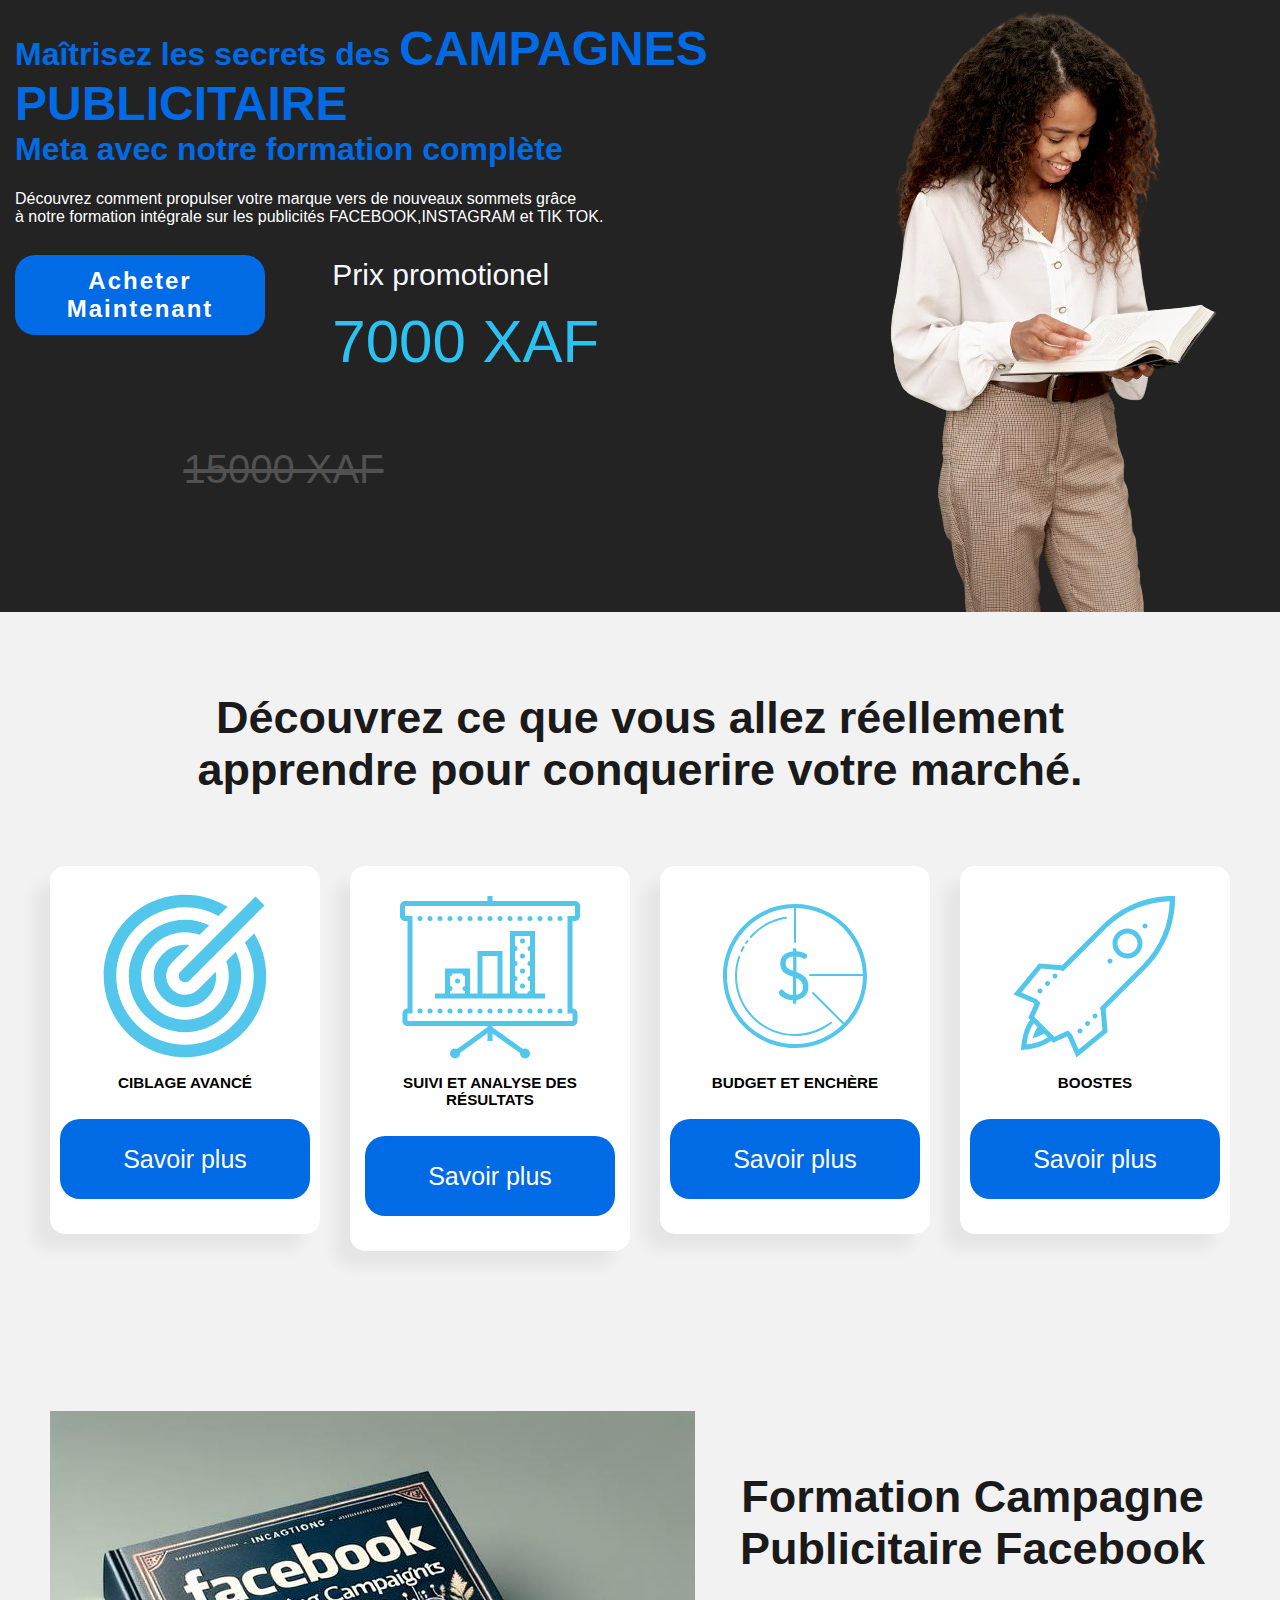
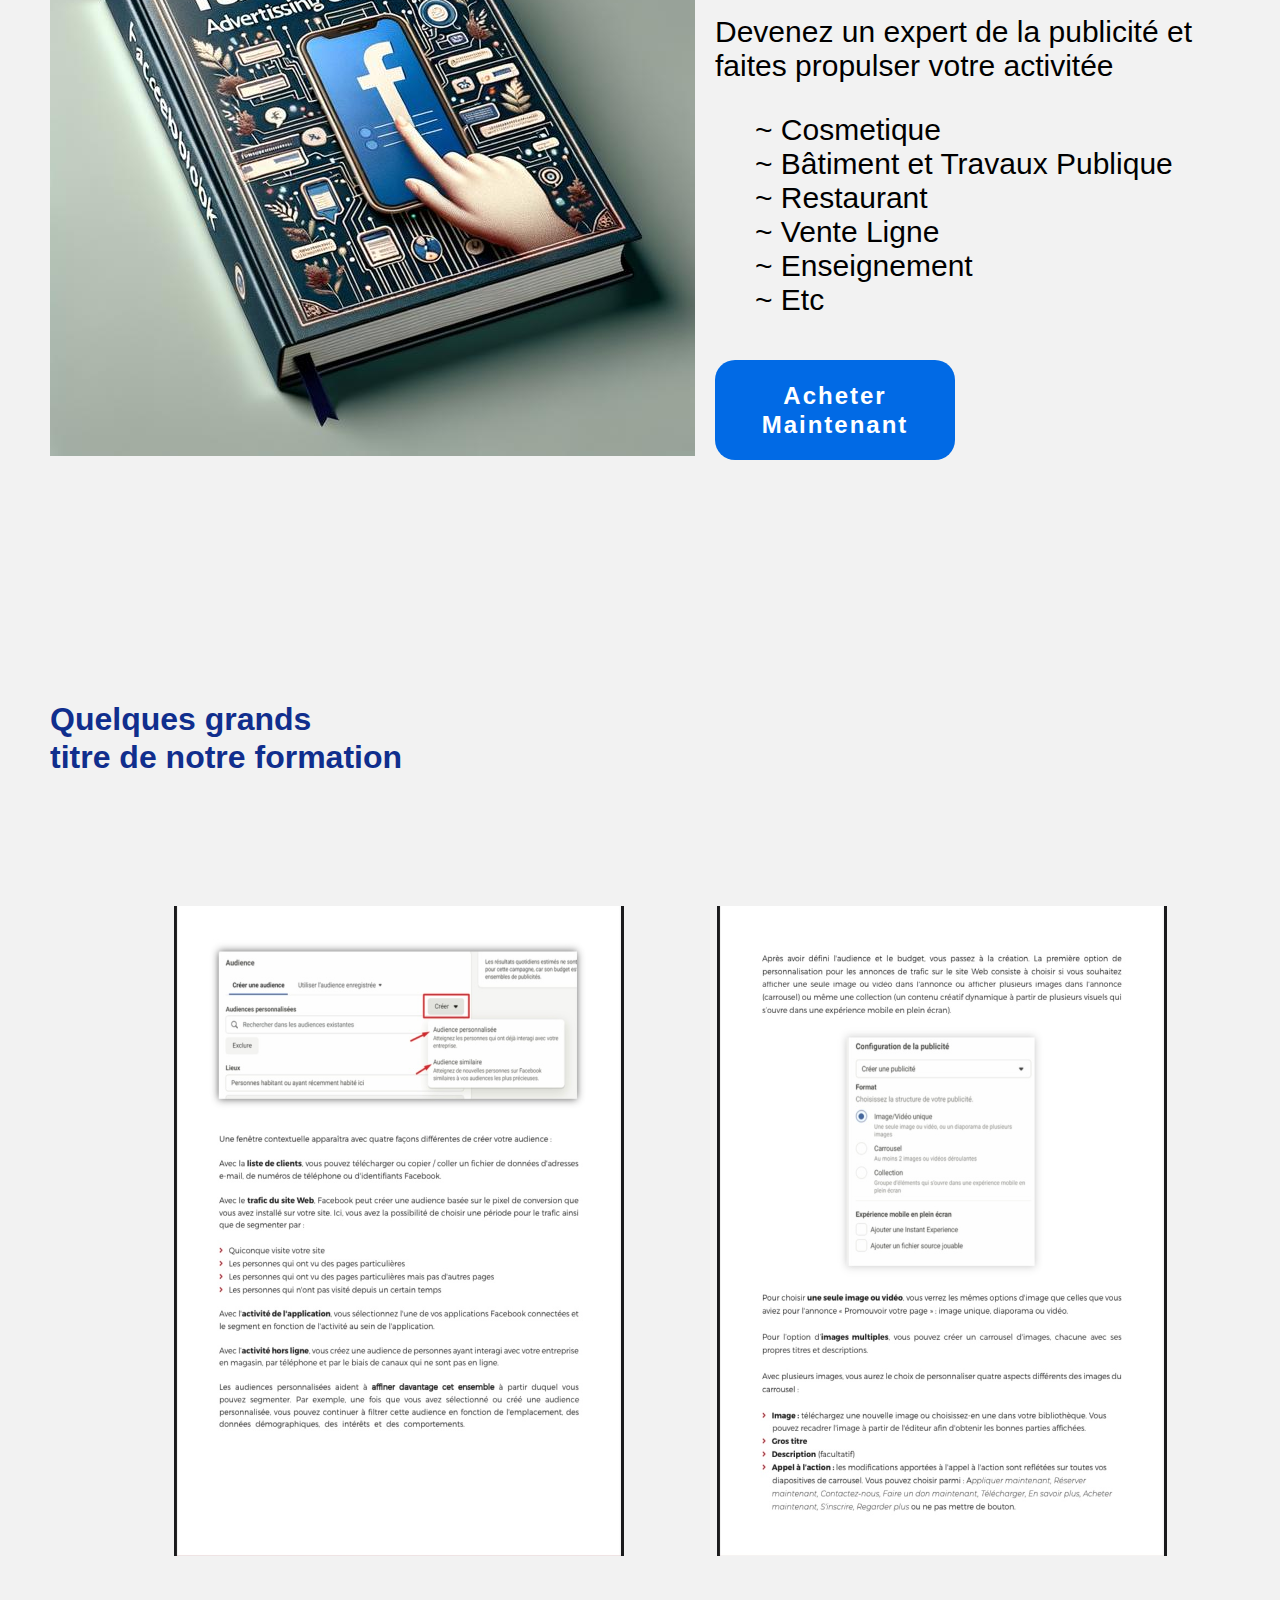
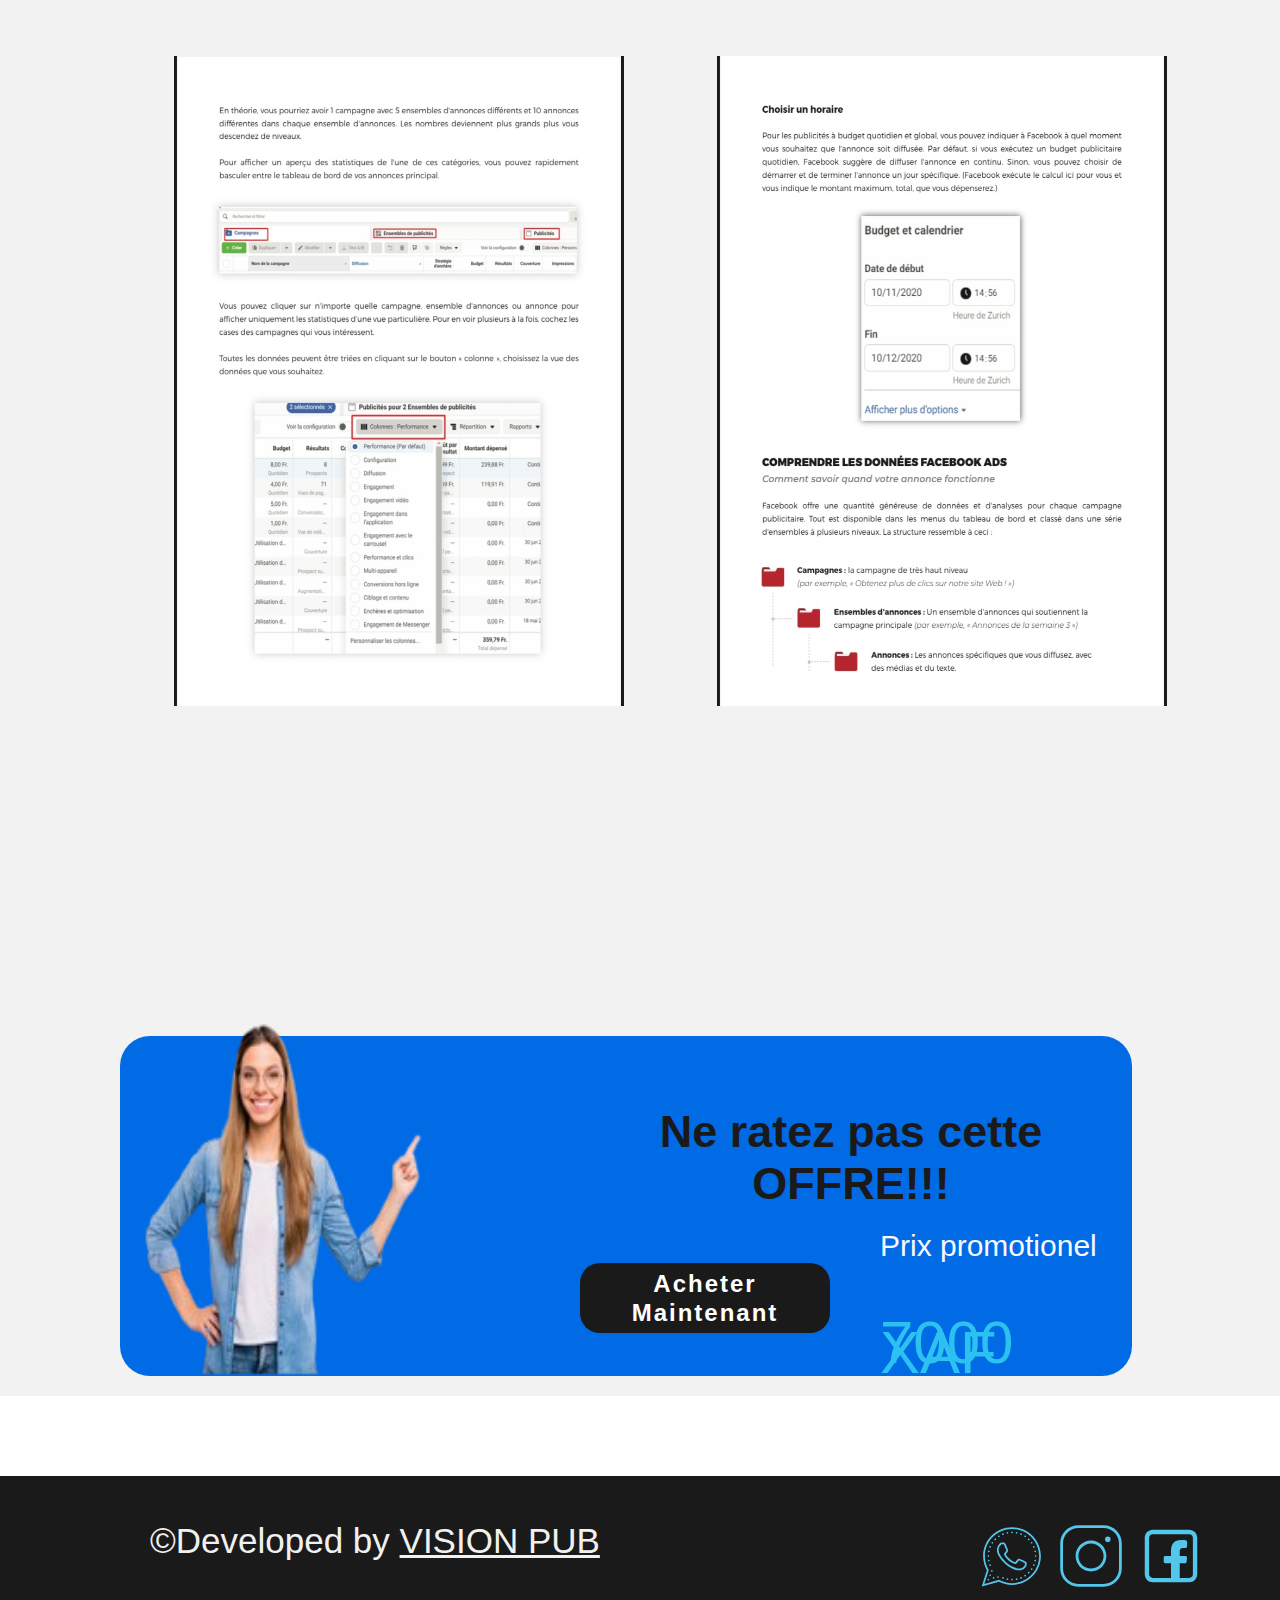
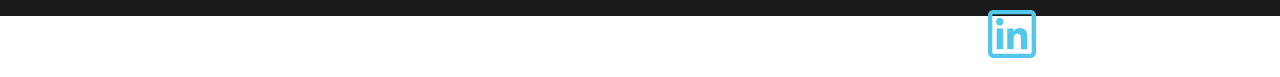
<file: index.html>
<!DOCTYPE html>
<html lang="en">
<head>
    <meta charset="UTF-8">
    <meta name="viewport" content="width=device-width, initial-scale=1.0">
    <title>Document</title>
     <link rel="stylesheet" href="style/mainStyle.css"> 
    <link rel="stylesheet" href="style/pourLesPopup.css">
   <style>
    @media (max-width:800px) {
    .part1{
        display: grid;
        grid-template-columns: 1fr;
        color:#fff;
        width: 71rem;
        height: 150vh;
       background: url('images/new.jpg');
       background-position: center;
       background-repeat: no-repeat;
       margin-left: 0%;
    }
    .part1 img{
        display: none;
    }
    

}
       
 </style>
    </head>
<body>

    <div class="part1">
        <div class="overall">
            <h1> Maîtrisez les secrets des <span> campagnes publicitaire</span> <br> Meta avec notre formation complète</h1>
        <p>Découvrez comment propulser votre marque vers de nouveaux sommets grâce <br>à notre  formation intégrale sur les publicités FACEBOOK,INSTAGRAM et TIK TOK.</p>
                  <div class="Overall-next">
                    
                        <button><a href="description.html">Acheter Maintenant</a></button>
                        <div class="item">
                            <p id="op">Prix promotionel</p>
                            <p id="prix">7000 XAF</p>
                        </div>
                     
                           
                  </div>
                            <p id="acn-prix">15000 XAF</p>
                </div>                
                        <img src="yo-bro.png" alt="">
     </div>
  


<div class="some-det">   
    <h1 class="h1">Découvrez ce que vous allez réellement <br> apprendre pour conquerire votre marché.</h1>
    <div class="over-main">
        <div class="headers">

            <div id="l4">
                <img src="images/goal.svg" alt="" >
                <h3>Ciblage Avancé</h3>
                <button class="show">Savoir plus</button>
                </div>
            </div>
            <div class="more">
                <div class="pop-upbox">
                    <h3>Ciblage Avancé</h3>
                    <p>Apprenez à configurer et utiliser les audiances personalisé, similaire, les centres d'intéret, comportements et données geographique.</p>
                    <button id ="close-btn">Close</button>
                </div> 
            </div>

            <div class="headers">
                <div id="l1">
                 <img src="images/marketing.svg" alt="">
                 <h3>Suivi et Analyse des Résultats</h3>
                 <button class="show1">Savoir plus</button>
                </div>
                <div class="more1">
                  <div class="pop-up1">
                    <h3>Suivi et Analyse des Résultats</h3>
                    <p>Apprenez à suivre les conversions, à retargeter les visiteurs d'un site web grace au pixel. <br>
                   Tester différente versions d'une publicitée pour avoir les annonces les plus performente.
                  </p>
                  <button id ="close-btn1">Close</button>
                  </div>
                </div> 
             </div>


             <div class="headers">
            <div id="l2">
             <img src="images/fund_accounting.svg" alt="">
             <h3>Budget et Enchère</h3>
             <button class="show2">Savoir plus</button>
            </div>
                 <div class="more2">
                <div class="pop-up2">
                    <h3>Budget et Enchère</h3>
                    <p>Apprenez à configurer le budget idéal et focaliser les dépenses sur les actions les plus importantes </p>
                    <button id ="close-btn2">Close</button>
                 </div> 
                </div>
             </div>

             <div class="headers">
                 <div id="l3">
                     <img src="images/rocket.svg" alt="">
                 <h3>Boostes</h3>
                 <button class="show3">Savoir plus</button>
                 </div>
                   <div class = "more3">
                    <div class="pop-up3">
                     <h3>Boostes</h3>
                      <p>Apprenez à booster vos publications à fin d'augmenter la visibilité et atteindre vos objectifs</p>
                      <button id ="close-btn3" >Close</button>
                      </div>
                 </div> 
             </div>
        
       
     </div> 
     <div class="formation">
         <img src="images/formation.jpg" alt="">
         <div class="info-up">
             <h1>Formation Campagne Publicitaire Facebook</h1>
             <p>Devenez un expert de la publicité et faites propulser votre activitée</p>
             <ul>
                 <li>~ Cosmetique</li>
                 <li>~ Bâtiment et Travaux Publique</li>
                 <li>~ Restaurant</li>
                 <li>~ Vente Ligne</li>
                 <li>~ Enseignement</li>
                 <li>~ Etc</li>
             </ul>
             <div class="prix-btn">
                <button><a href="description.html">Acheter Maintenant</a></button>
             </div>
         </div>
     </div>
     <section class="part2">
        <div class="intros">
         <h1>Quelques grands <br>
             titre de notre formation</h1>
        </div>
     <div class="over-main">
                 <img src="images/prop1.PNG" alt="" >
                  <img src="images/prop2.PNG" alt="">
                   <img src="images/prop3.PNG" alt="">
                    <img src="images/prop4.PNG" alt="">
   </div>  
     </section> 

<div class="last">
    <img src="images/subscribe.png" alt="">
    <div class="power">
        <h1>Ne ratez pas cette OFFRE!!!</h1>
        <button><a href="description.html">Acheter Maintenant</a></button>
        <div class="power1">   
            <p id="op">Prix promotionel</p>
            <p id="prix">7000 XAF</p></div>
           
          
    </div>
    </div>
    
</div>
<!-- ---------------------------------------------------------- -->

   
<footer>
    <p>©Developed by <a href="https://www.agencevisionpub.com/">VISION PUB</a></p>
    <ul>
        <li><a href="https://wa.me/message/P3QPBR5CHQZRB1"><img src="images/whatsapp.svg" alt=""></a></li>
        <li><a href="https://www.instagram.com/visi.onpub?igsh=cHZrZDlsN29qaDc4&utm_source=qr"><img src="images/instagram_logo.svg" alt=""></a></li>
        <li><a href="https://www.facebook.com/VisionPubCamer?mibextid=LQQJ4d"><img src="images/facebook.svg" alt=""></a></li>
        <li><a href="https://www.linkedin.com/company/vision-pub/"><img src="images/linkedin.svg" alt=""></a></li>
    </ul>
</footer>
<script src="js/main.js"></script>
</body>
</html>
</file>
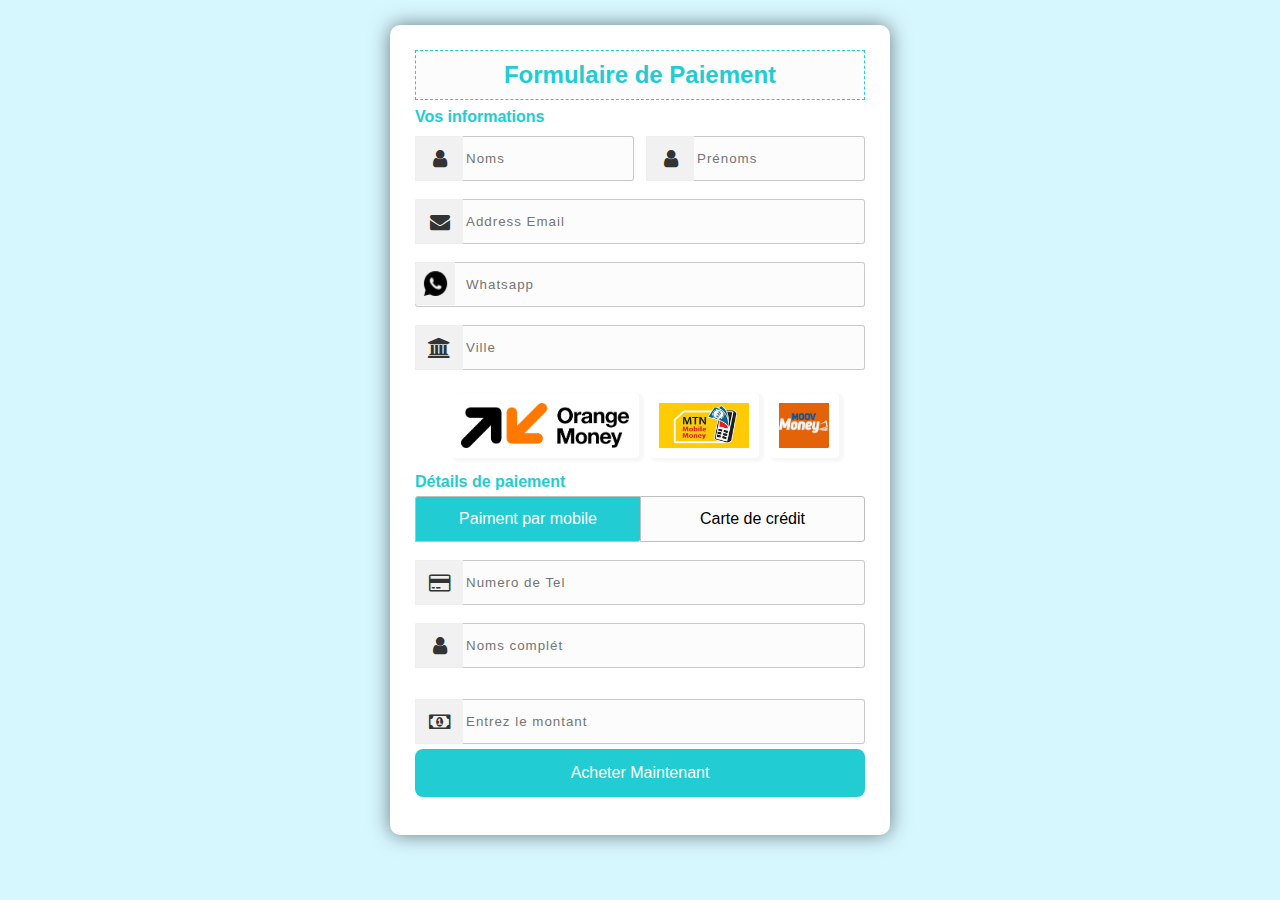
<file: payement-mobile.html>
<!DOCTYPE html>
<html lang="en">

<head>
    <meta charset="UTF-8">
    <meta http-equiv="X-UA-Compatible" content="IE=edge">
    <meta name="viewport" content="width=device-width, initial-scale=1.0">
    <title>Payment Form - Sagar Developer</title>
    <link rel="stylesheet" href="style/payement-bankCard - Copie.css">
    <link rel="stylesheet" href="http://maxcdn.bootstrapcdn.com/font-awesome/4.2.0/css/font-awesome.min.css">
</head>

<body>
    <div class="wrapper">
        <h2>Formulaire de Paiement</h2>
        <form action="" method="post">
            <!--Account Information Start-->
            <h4>Vos informations</h4>
            <div class="input_group">
                <div class="input_box">
                    <input type="text" placeholder="Noms" required class="name">
                    <i class="fa fa-user icon"></i>
                </div>
                <div class="input_box">
                    <input type="text" placeholder="Prénoms" required class="name">
                    <i class="fa fa-user icon"></i>
                </div>
            </div>
            <div class="input_group">
                <div class="input_box">
                    <input type="email" placeholder="Address Email" required class="name">
                    <i class="fa fa-envelope icon"></i>
                </div>
            </div>
            <div class="input_group">
                <div class="input_box">
                    <input type="text" placeholder="Whatsapp" required class="name">
                    <img src="images/whatsapp_24px.png" alt="">
                </div>
            </div>
            <div class="input_group">
                <div class="input_box">
                    <input type="text" placeholder="Ville" required class="name">
                    <i class="fa fa-institution icon"></i>
                </div>
            </div>
            <!--Account Information End-->


            <!--DOB & Gender Start-->
            
                <div class="image-container">
                  <img src="images/orange.png" alt="">
                  <img src="images/mtn.jpg" alt="">
                  <img src="images/images.png" alt="">
                </div>
               
            <!--DOB & Gender End-->


            <!--Payment Details Start-->
            <div class="input_group">
                <div class="input_box">
                    <h4>Détails de paiement</h4>
                    <input type="radio" name="pay" class="radio" id="bc1" checked>
                    <label for="bc1"><span>
                          </i>Paiment par mobile</span></label>
                    <input type="radio" name="pay" class="radio" id="bc2">
                    <label for="bc2"><span>
                        <a href="payment-bankCard.html">Carte de crédit </a></span></label>
                </div>
            </div>
            <div class="input_group">
                <div class="input_box">
                    <input type="tel" name="" class="name" placeholder="Numero de Tel" required>
                    <i class="fa fa-credit-card icon"></i>
                </div>
            </div>
            <div class="input_group">
                <div class="input_box">
                    <input type="tel" name="" class="name" placeholder="Noms complét" required>
                    <i class="fa fa-user icon"></i>
                </div>
            </div>
            <div class="input_group">
               <!--  <div class="input_box">
                    <div class="input_box">
                        <input type="number" placeholder="Mois Exp" required class="name">
                        <i class="fa fa-calendar icon" aria-hidden="true"></i>
                    </div>
                </div> -->
                <!-- <div class="input_box">
                    <input type="number" placeholder="Date Exp" required class="name">
                    <i class="fa fa-calendar-o icon" aria-hidden="true"></i>
                </div> -->
            </div>
            <div class="input_box">
                <input type="number" placeholder="Entrez le montant" required class="name">
                <i class="fa fa-money icon" aria-hidden="true"></i>
            </div>
            <!--Payment Details End-->

            <div class="input_group">
                <div class="input_box">
                    <button type="submit">Acheter Maintenant</button>
                </div>
            </div>

        </form>
    </div>

</body>

</html>
</file>
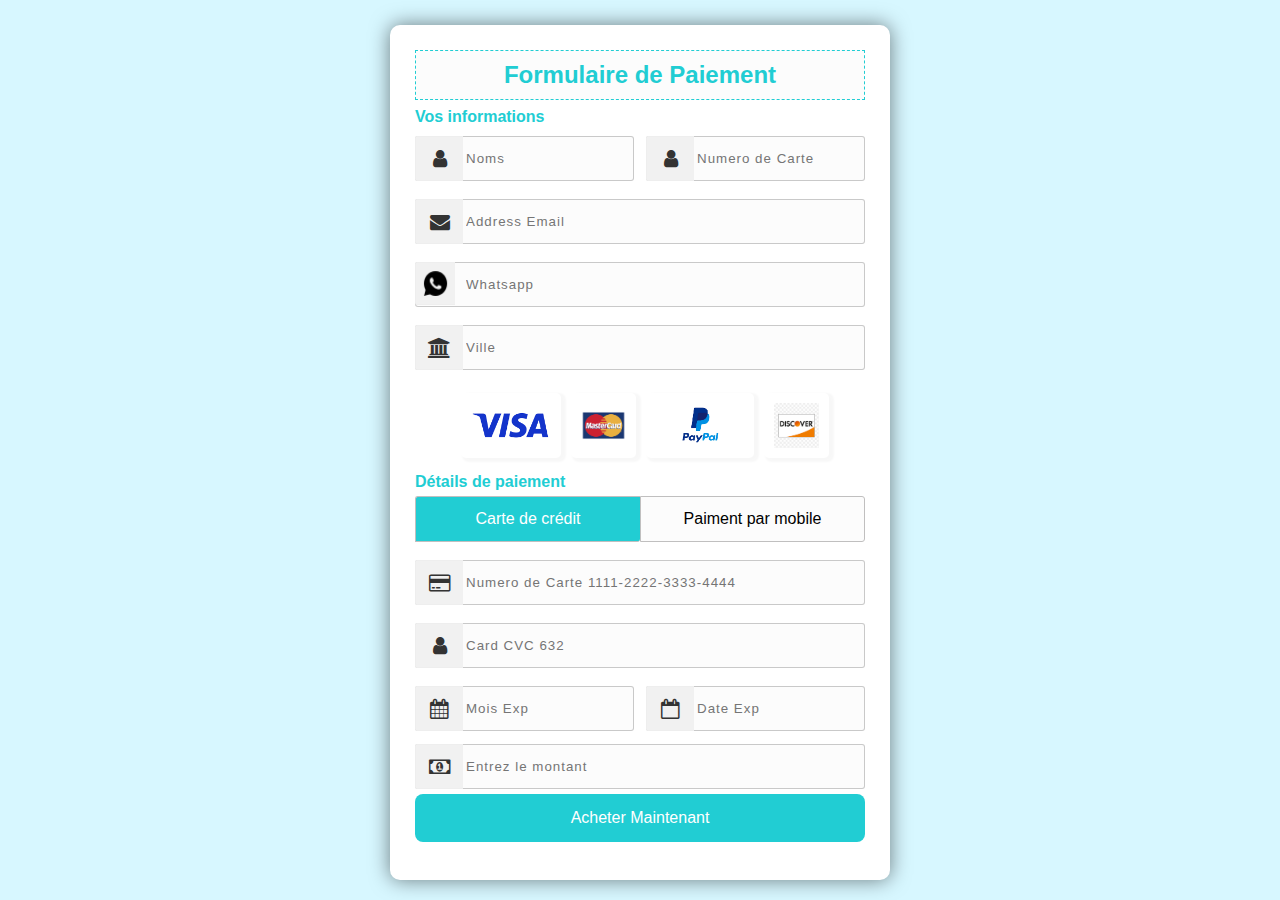
<file: payment-bankCard.html>
<!DOCTYPE html>
<html lang="en">

<head>
    <meta charset="UTF-8">
    <meta http-equiv="X-UA-Compatible" content="IE=edge">
    <meta name="viewport" content="width=device-width, initial-scale=1.0">
    <title>Payment Form - Sagar Developer</title>
    <link rel="stylesheet" href="style/payement-bankCard - Copie.css">
    <link rel="stylesheet" href="http://maxcdn.bootstrapcdn.com/font-awesome/4.2.0/css/font-awesome.min.css">
</head>

<body>
    <div class="wrapper">
        <h2>Formulaire de Paiement</h2>
        <form action="" method="post">
            <!--Account Information Start-->
            <h4>Vos informations</h4>
            <div class="input_group">
                <div class="input_box">
                    <input type="text" placeholder="Noms" required class="name">
                    <i class="fa fa-user icon"></i>
                </div>
                <div class="input_box">
                    <input type="text" placeholder="Numero de Carte" required class="name">
                    <i class="fa fa-user icon"></i>
                </div>
            </div>
            <div class="input_group">
                <div class="input_box">
                    <input type="email" placeholder="Address Email" required class="name">
                    <i class="fa fa-envelope icon"></i>
                </div>
            </div>
            <div class="input_group">
                <div class="input_box">
                    <input type="text" placeholder="Whatsapp" required class="name">
                    <img src="images/whatsapp_24px.png" alt="">
                </div>
            </div>
            <div class="input_group">
                <div class="input_box">
                    <input type="text" placeholder="Ville" required class="name">
                    <i class="fa fa-institution icon"></i>
                </div>
            </div>
            <!--Account Information End-->


            <!--DOB & Gender Start-->
            
                <div class="image-container">
                  <img src="images/visa.png" alt="">
                  <img src="images/master.png" alt="">
                  <img src="images/paypal.png" alt="">
                  <img src="images/discover.png" alt="">
                </div>
               
            <!--DOB & Gender End-->


            <!--Payment Details Start-->
            <div class="input_group">
                <div class="input_box">
                    <h4>Détails de paiement</h4>
                    <input type="radio" name="pay" class="radio" id="bc1" checked>
                    <label for="bc1"><span>
                          </i>Carte de crédit</span></label>
                    <input type="radio" name="pay" class="radio" id="bc2">
                    <label for="bc2"><span>
                        <a href="payement-mobile.html">Paiment par mobile</a></span></label>
                </div>
            </div>
            <div class="input_group">
                <div class="input_box">
                    <input type="tel" name="" class="name" placeholder="Numero de Carte 1111-2222-3333-4444" required>
                    <i class="fa fa-credit-card icon"></i>
                </div>
            </div>
            <div class="input_group">
                <div class="input_box">
                    <input type="tel" name="" class="name" placeholder="Card CVC 632" required>
                    <i class="fa fa-user icon"></i>
                </div>
            </div>
            <div class="input_group">
                <div class="input_box">
                    <div class="input_box">
                        <input type="number" placeholder="Mois Exp" required class="name">
                        <i class="fa fa-calendar icon" aria-hidden="true"></i>
                    </div>
                </div>
                <div class="input_box">
                    <input type="number" placeholder="Date Exp" required class="name">
                    <i class="fa fa-calendar-o icon" aria-hidden="true"></i>
                </div>
            </div>
            <div class="input_box">
                <input type="number" placeholder="Entrez le montant" required class="name">
                <i class="fa fa-money icon" aria-hidden="true"></i>
            </div>
            <!--Payment Details End-->

            <div class="input_group">
                <div class="input_box">
                    <button type="submit">Acheter Maintenant</button>
                </div>
            </div>

        </form>
    </div>

</body>

</html>
</file>
<file: style/mainStyle.css>
@font-face {
    font-family: 'RockfordSans-Medium';
    src: url('RockfordSans-Medium.ttf') format('ttf'),
         url('RockfordSans-Bold.ttf') format('ttf2');
}
:root{
    --blue: #2BC2F2;
    --marineB: #016AE5;
    --bluef:#102E8D;
    --bluenoir:#1B034E;
    --black: #1A1A1A;
}

body{
    font-family: 'RockfordSans-Bold',sans-serif;
   margin: 0px;
   padding: 0px;
}

@keyframes pulse{

}

@media (max-width:900px) {
 
    .part1 img{
        display: none;
    }
 .part1  .overall{
        display: grid;
        grid-template-columns: 1fr;
        column-gap:4px;
        padding-left: 10%;
        padding-right: 10%;
    
    }
    .part1 .overall p{
        font-size: 3rem;
        line-height: 4rem;
        color: #eeeeee;
    
    }
    .some-det{
        background-color: #f2f2f2;
        padding: 20px;
        width: 71rem;
    
    }
 .some-det   .over-main{
        display: flex;
       flex-direction: column;
       gap: 80px;
       background-color: #f2f2f2;
       padding: 30px;
       color: black;
       font-size: 23px;
       border: none;
    justify-content: center;
    align-items: center;
    
    }
    .some-det .headers img{
        height: 500px;
    }
.some-det    #l1, #l2, #l3, #l4{
        text-align: center;
        border-radius: 15px;
        box-shadow: -16px 16px 14px rgba(0, 0, 0, 0.05);
        background-color: #fff;
        padding: 40px;
        height: fit-content;
        text-transform: uppercase;
        font-size: 13px;
        width: 700px;
    }
   .part1 span{
        font-weight: bolder;
        font-size: 65px;
        text-transform: uppercase;
        color: #f0f0f0;
    }
  .part1  #acn-prix{
        color: #000000;
        font-size: 60px;
        margin-left: 300px;
        margin-top: 100px;
        margin-bottom: 0px;
        width: 300px;
        display: inline;
         /* position: relative;
        left: 90%;
        top:-40px;  */
    
    }

    .some-det h3{
        margin-top: -5px;
        font-size: 35px;
    }
    .some-det button{
        height: 6rem;
        width: 20rem;
    }
.some-det .formation{
    display: flex;
    flex-direction: column;
    font-size: 60px;
}
.some-det .formation h1{
   
    font-size: 12vh;
    line-height: 100px;
    color: var(--bluenoir);
}
.some-det .prix-btn button{

    border: none;
    border-radius: 40px;
    height: 12rem;
    padding-bottom: 35px;
    padding-top: 25px;
    width: 30rem;
    transition: ease 0.5s;
    position: relative;
    left: 30%;
    margin-top: 20px;
    box-shadow: 3px 6px 3px rgba(0, 0, 0, 0.137);
}
.some-det .prix-btn button a{
    color: #fff;
    font-weight: bolder;
    text-decoration: none;
    letter-spacing: 2px;
    font-size:3.5rem;
    font-family: 'RockfordSans-Bold',sans-serif;

}
footer{
    background-color: var(--black);
    margin-top: 80px;
    height: 250px;
    width: 72rem;
    padding-top: 10px;
    font-size: 35px;
    color: #f0f0f0;
    margin-bottom: 0px;
    display: grid;
    gap: 100px;
    grid-template-columns: 1fr 1fr;
 }
.pio{
display: flex;
flex-direction: column;
margin-left: -250px;
margin-bottom: 30px;
}
 footer p {
   margin-left: 50px;
   display: inline;
 }
 footer  li{
    display: flex;
    flex-direction: row;
    display: inline;
    margin: 0px;
 }
 footer img{
    height: 70px;
 }
 
.part1 #op{
    margin-top: 6px;
    font-size: 76px;
    color: rgba(61, 61, 61, 0.972);
    line-height: 60px;
}
.part1 #prix{
    font-size:100px;
    color: var(--blue);
    font-weight: bolder;
    margin-top: -8px;
    margin-bottom: 0px;
}

}
.part1{
    display: flex;
    padding-left: 15px;
    padding-right: 15px;
    background-color: #000000dc;
    color: #fff;
}
.Overall-next{
    display: flex;
    gap: 8%;
   
}
.overall h1{
    color: var(--marineB);
}




button{

    background-color:var(--marineB);
    border: none;
    border-radius: 20px;
    height: 80px;
    width: 250px;
    transition: ease 0.5s;
    margin-top: 13px;
}
button:hover{
background-color: var(--bluenoir);
box-shadow: 0px 4px 5px 3px rgba(0, 0, 0, 0.16);
}
button a{
    color: #fff;
    font-weight: bolder;
    text-decoration: none;
    letter-spacing: 2px;
    font-size:1.5rem;
    font-family: 'RockfordSans-Bold',sans-serif;

}






span{
    font-weight: bolder;
    font-size: 3rem;
    text-transform: uppercase;
}
#op{
    font-size: 30px;
    line-height: 5px;
    color: ghostwhite;
}
#prix{
    
   font-size: 60px;
   line-height: 10px;
   color: var(--blue);
}
.some-det button{
    color: #ffff;
    font-size: 25px;
}
.some-det{
    background-color: #f2f2f2;
    padding: 20px;

}
#acn-prix{
    text-decoration: line-through;
    color:rgb(82, 81, 81);
    font-size: 40px;
    position: relative;
    left: 20%;

}

/* ----------------------------- */
.some-det h1{
    margin-top: 60px;
    margin-bottom: 40px;
    color: var(--black);
    font-size: 45px;
    text-align: center;
}

.headers img{
   height: 200px;
}
#l1, #l2, #l3, #l4{
    text-align: center;
    border-radius: 15px;
    box-shadow: -16px 16px 14px rgba(0, 0, 0, 0.05);
   background-color: #fff;
   padding: 10px;
   height: fit-content;
   text-transform: uppercase;
   font-size: 13px;

}
.some-det h3{
    margin-top: -5px;
}

li{
    list-style: none;
}

.formation{
    display: grid;
    grid-template-columns: 1fr 1fr;
    column-gap: 20px;
    padding: 30px;
    font-size: 30px;
    margin-top: 100px;

}
/*-----------------------------------------------------------------  */


.more1{
    position: absolute;
     left: 0%;
    top: 800px;
    right: 70%;
   width: 100%;
   height: 100%;
   display: flex;

   justify-content: center;
   align-items: center;
   text-align: center;
   opacity: 0;
   background: rgba(0, 0, 0, 0.3);
  pointer-events: none;
}
.more1.active1 .pop-up1{
   transition: 0.4s ease-in;
   transform: scale(1);
   transition-delay: 0.25s;
}
.more1 .pop-up1{
   width: 600px;
   background-color: #f2f2f2;
   border-radius: 2px;
   padding: 40px;
   transform: scale(0);
   box-shadow: 0 0 10px rgba(0, 0, 0, 0.1);
}
.pop-up1 h3{
   margin-top: 10px;
   color: var(--bluef);
   line-height: 67px;
   font-size: 60px;
}
.pop-up1 p{
   font-size: 30px;
   margin: 12px 0px 20px;
}
.active1{
opacity: 1;
pointer-events: auto;

}
.more2{
   position: absolute;
   left: 0%;
    top: 800px;
    right: 70%;
  width: 100%;
  height: 100%;
  display: flex;

  justify-content: center;
  align-items: center;
  text-align: center;
  opacity: 0;
  background: rgba(0, 0, 0, 0.3);
 pointer-events: none;
}
.more2.active2 .pop-up2{
  transition: 0.4s ease-in;
  transform: scale(1);
  transition-delay: 0.25s;
}
.more2 .pop-up2{
  width: 600px;
  background-color: #f2f2f2;
  border-radius: 2px;
  padding: 40px;
  transform: scale(0);
  box-shadow: 0 0 10px rgba(0, 0, 0, 0.1);
}
.pop-up2 h3{
  margin-top: 10px;
  color: var(--bluef);
  line-height: 67px;
  font-size: 60px;
}
.pop-up2 p{
  font-size: 30px;
  margin: 12px 0px 20px;
}
.active2{
opacity: 1;
pointer-events: auto;

}
.more3{
   position: absolute;
   left: 0%;
    top: 800px;
    right: 70%;
  width: 100%;
  height: 100%;
  display: flex;

  justify-content: center;
  align-items: center;
  text-align: center;
  opacity: 0;
  background: rgba(0, 0, 0, 0.3);
 pointer-events: none;
}
.more3.active3 .pop-up3{
  transition: 0.4s ease-in;
  transform: scale(1);
  transition-delay: 0.25s;
}
.more3 .pop-up3{
  width: 600px;
  background-color: #f2f2f2;
  border-radius: 2px;
  padding: 40px;
  transform: scale(0);
  box-shadow: 0 0 10px rgba(0, 0, 0, 0.1);
}
.pop-up3 h3{
  margin-top: 10px;
  color: var(--bluef);
  line-height: 67px;
  font-size: 60px;
}
.pop-up3 p{
  font-size: 30px;
  margin: 12px 0px 20px;
}
.active3{
opacity: 1;
pointer-events: auto;

}
/* ------------------------------------------------------------- */

.more{
     position: absolute;
     left: 0%;
     top: 800px;
     right: 70%;
    width: 100%;
    height: 100%;
    display: flex;
    justify-content: center;
    align-items: center;
    text-align: center;
    opacity: 0;
    background: rgba(0, 0, 0, 0.3);
   pointer-events: none;
}
.more.active .pop-upbox{
    transition: 0.4s ease-in;
    transform: scale(1);
    transition-delay: 0.25s;
}
.more .pop-upbox{
    width: 600px;
    background-color: #f2f2f2;
    border-radius: 2px;
    padding: 40px;
    transform: scale(0);
    box-shadow: 0 0 10px rgba(0, 0, 0, 0.1);
}
.pop-upbox h3{
    margin-top: 10px;
    color: var(--bluef);
    line-height: 7px;
    font-size: 60px;
}
.pop-upbox p{
    font-size: 30px;
    margin: 12px 0px 20px;
}
.active{
opacity: 1;
pointer-events: auto;

}
/* -------------------------------------------------------------- */


.part2{
    margin-top: 150px;
}
.part2 h1{
    text-align: start;
    font-size: xx-large;
    line-height: 38px;
    margin-left: 30px;
    color: var(--bluef);

}
/* .part2 button{
    color: var(--blue);
    font-size: xx-large;
    margin-top: 60px;
    border: 1px solid var(--blue);
    background-color: #f0f0f0;
} */
.part2 img{
    height: 650px;
    width: 450px;
    margin-bottom: 100px;
}
.intros{
    display: flex;
     gap: 70px;
}



.part3{
    margin-top: 200px;
}
@media (max-width:700px){
    .some-det  .last img{
         display: none;
      }
      .some-det .power1{
          margin-left: 80%;
         padding-top: 10px;
      }
    .some-det  .last{
      padding-left: 60px;
      height: fit-content;
      padding-bottom: 0%;
    }
    .some-det .intros h1{
      font-size: 85px;
      text-align: center;
      line-height: 85px;
      letter-spacing: 3px;
      margin-left: 7%;
    }
    .some-det h1{
      font-size: 65px;
      text-align: center;
      color: var(--bluenoir);
    }
    .power1 #prix{
        font-size: 60px;
        font-weight: bolder;
        line-height: 4.5rem;
        margin-top: 3px;
    }
    .power1 #op{
        font-size: 50px;
        line-height: 3rem;
       
    }
    .some-det .power1{
       margin-left:50%;
    }
  }

.last{
    height: 320px;
    width: 80%;
    border-radius: 30px;
    background-color: var(--marineB);
    margin-top: 200px;
    display: flex;
    margin-left: 100px;
    flex-direction: row;
    padding: 10px;
    gap: 0%;
}
.last .power button{
    display: inline;
    height: 70px;
    background-color: #1A1A1A;
}
.last .power button:hover{
    display: inline;
    height: 100px;
    background-color: transparent;
}
.power1{
    display: grid;
    grid-template-columns: 1fr;
    margin-left: 300px;
    margin-top: -120px;
}



.last img{
    height: 380px;
    top: -50px;
    display:inline-block;
    position: relative;
    width: 450px;
}


.over-main{
    display: flex;
    flex-direction: row;
   column-gap: 30px;
   background-color: transparent;
   padding: 30px;
   color: black;
   font-size: 23px;
   justify-content: center;

}

.part2 .over-main{
    display: grid;
   grid-template-columns: 1fr 1fr;
   justify-content: center;
   column-gap: -5px;
   margin-left: 10%;
    margin-top: 60px;
}


.some-det #l1, #l2, #l3, #l4{
    text-align: center;
    border-radius: 15px;
    box-shadow: -16px 16px 14px rgba(0, 0, 0, 0.05);
   padding: 10px;
   padding-bottom: 35px;
   flex: 1;
   height: fit-content;
   text-transform: uppercase;


}

.prix-btn button{

    border: none;
    border-radius: 20px;
    height: 100px;
    width: 240px;
    transition: ease 0.5s;
    margin-top: 13px;
}



 


 
 /* ------------------------------------------------------------------------------- */
 @media (min-width:900px){
    footer{
        background-color: var(--black);
        margin-top: 80px;
        height: 130PX;
        padding-top: 10px;
        font-size: 35px;
        color: #f0f0f0;
        margin-bottom: 10px;
        display: grid;
        gap: 250px;
        grid-template-columns: 2fr 1fr;
     }
.pio{
    display: flex;
    flex-direction: column;
    margin-left: -250px;
    margin-bottom: 30px;
}
     footer p {
       margin-left: 150px;
       display: inline;
     }
     footer  li{
        display: flex;
        flex-direction: row;
        display: inline;
        margin: 0px;
     }
     footer img{
        height: 70px;
     }
     .pour{
        height: 100px;
        background-color: #000000;
        margin-right: 40px;
        margin-left: -40px;
     }
     .more-form{
        display: flex;
        flex-direction: row;
        gap: 40px;
     }
     .card{
      width: 18rem;
     }
 }
 /* ------------------------------------------------------- */
 footer a{
    color: #f0f0f0;
    transition: ease-in 0.4s;
 }
 footer a:hover{
    text-decoration: underline;
    color: var(--bluef);
 }
</file>
<file: style/pourLesPopup.css>
.more1{
    position: absolute;
     left: 0%;
    top: 800px;
    right: 70%; 
   width: 100%;
   height: 100%;
   display: flex;
  
   justify-content: center;
   align-items: center;
   text-align: center;
   opacity: 0; 
   background: rgba(0, 0, 0, 0.3); 
  pointer-events: none;
}
.more1.active1 .pop-up1{
   transition: 0.4s ease-in;
   transform: scale(1);
   transition-delay: 0.25s;
}
.more1 .pop-up1{
   width: 600px;
   background-color: #f2f2f2;
   border-radius: 2px;
   padding: 40px;
   transform: scale(0);
   box-shadow: 0 0 10px rgba(0, 0, 0, 0.1);
}
.pop-up1 h3{
   margin-top: 10px;
   color: var(--bluef);
   line-height: 67px;
   font-size: 60px;
}
.pop-up1 p{
   font-size: 30px;
   margin: 12px 0px 20px;
}
.active1{
opacity: 1;
pointer-events: auto;

}
.more2{
   position: absolute; 
   left: 0%;
    top: 800px;
    right: 70%;
  width: 100%;
  height: 100%;
  display: flex;
 
  justify-content: center;
  align-items: center;
  text-align: center;
  opacity: 0; 
  background: rgba(0, 0, 0, 0.3); 
 pointer-events: none;
}
.more2.active2 .pop-up2{
  transition: 0.4s ease-in;
  transform: scale(1);
  transition-delay: 0.25s;
}
.more2 .pop-up2{
  width: 600px;
  background-color: #f2f2f2;
  border-radius: 2px;
  padding: 40px;
  transform: scale(0);
  box-shadow: 0 0 10px rgba(0, 0, 0, 0.1);
}
.pop-up2 h3{
  margin-top: 10px;
  color: var(--bluef);
  line-height: 67px;
  font-size: 60px;
}
.pop-up2 p{
  font-size: 30px;
  margin: 12px 0px 20px;
}
.active2{
opacity: 1;
pointer-events: auto;

}
/*------------------------------------------------------------------------  */
@media(max-width:800px){
 .more3 .pop-up3{
position: absolute;
left: 40%;
right: 50%;
top: 525%;
width: 100vw;
height: 100vh;
}
.more1 .pop-up1{
  position: absolute;
  left: 40%;
  right: 50%;
  top: 215%;
  width: 100vw;
  height: 100vh;
}
.more2 .pop-up2{
  position: relative;
  left: 40%;
  right: 50%;
  top: 35%;
  width: 20rem;
  height: 140vh;
  background-color: blue;
  
}
.more .pop-upbox{
  position: absolute;
  left: 40%;
  right: 250%;
  top: 100%;
  width: 45rem;
  height: 110vh;
 
}
.more .pop-upbox p{
  font-size: 55px;
}
.more .pop-upbox h3{
 line-height: 60px;
}

.more1 .pop-up1{
  position: relative;
  left: 70%;
  right: 10%;
  top: 250%;
  height: 120vh;

}
}

/* -------------------------------------------------------------------- */
.more3{
   position: absolute; 
   left: 0%;
    top: 800px;
    right: 70%;
  width: 100%;
  height: 100%;
  display: flex;
  justify-content: center;
  align-items: center;
  text-align: center;
  opacity: 0; 
  background: rgba(0, 0, 0, 0.3); 
 pointer-events: none;
}
.more3.active3 .pop-up3{
  transition: 0.4s ease-in;
  transform: scale(1);
  transition-delay: 0.25s;
}
.more3 .pop-up3{
  width: 600px;
  background-color: #f2f2f2;
  border-radius: 2px;
  padding: 40px;
  transform: scale(0);
  box-shadow: 0 0 10px rgba(0, 0, 0, 0.1);
}
.pop-up3 h3{
  margin-top: 10px;
  color: var(--bluef);
  line-height: 67px;
  font-size: 60px;
}
.pop-up3 p{
  font-size: 30px;
  margin: 12px 0px 20px;
}
.active3{
opacity: 1;
pointer-events: auto;

}
</file>
<file: style/payement-bankCard - Copie.css>
* {
  margin: 0;
  padding: 0;
  box-sizing: border-box;
}

body {
  background-color: #d7f7ff;
  font-family: Arial, Helvetica, sans-serif;
}

.wrapper {
  background-color: #fff;
  width: 500px;
  padding: 25px;
  margin: 25px auto 0;
  box-shadow: 0px 0px 20px rgba(0, 0, 0, 0.5);
  border-radius: 10px;
}

.wrapper h2 {
  background-color: #fcfcfc;
  color: #21cdd3;
  font-size: 24px;
  padding: 10px;
  margin-bottom: 8px;
  text-align: center;
  border: 1px dashed #21cdd3;
}

.wrapper h4 {
  padding-bottom: 5px;
  color: #21cdd3;
}

.input_group {
  margin-bottom: 8px;
  width: 100%;
  position: relative;
  display: flex;
  flex-direction: row;
  padding: 5px 0;
}
.image-container{
  display: flex;
  align-items: center;
  justify-content: center;
padding: 10px;
}
.image-container img{
 height: 65px;
 width: auto;
 padding: 10px;
 border-radius: 5px;
 margin-left: 10px;
 box-shadow: 3px 2px 2px 2px rgba(0, 0, 0, 0.03);
  
}
.input_group img{
  width: 40px;
  height: 43px;
  display: flex;
  justify-content: center;
  align-items: center;
  position: absolute;
  top: 0px;
  left: 0px;
  bottom: 0px;
  color: #333;
  background-color: #f1f1f1;
  border-radius: 2px 0 0 2px;
  transition: 0.3s;
  padding: 5px;
  font-size: 20px;
  pointer-events: none;
  border: 1px solid #00000003;
  border-right: none;
}

span a{
  text-decoration: none;
  color: black;
}

.input_box {
  width: 100%;
  margin-right: 12px;
  position: relative;
}

.input_box:last-child {
  margin-right: 0;
}

.input_box .name {
  padding: 14px 10px 14px 50px;
  width: 100%;
  background-color: #fcfcfc;
  border: 1px solid #0003;
  outline: none;
  letter-spacing: 1px;
  transition: 0.3s;
  border-radius: 3px;
  color: #333;
}

.input_box .name:focus, .dob:focus {
  -webkit-box-shadow: 0 0 2px 1px #21cdd3;
  -moz-box-shadow: 0 0 2px 1px #21cdd3;
  box-shadow: 0 0 2px 1px #21cdd3;
  border: 1px solid #21cdd3;
}

.input_box .icon {
  width: 48px;
  display: flex;
  justify-content: center;
  align-items: center;
  position: absolute;
  top: 0px;
  left: 0px;
  bottom: 0px;
  color: #333;
  background-color: #f1f1f1;
  border-radius: 2px 0 0 2px;
  transition: 0.3s;
  font-size: 20px;
  pointer-events: none;
  border: 1px solid #00000003;
  border-right: none;
}

.name:focus+.icon {
  background-color: #21cdd3;
  color: #fff;
  border-right: 1px solid #21cdd3;
  border: none;
  transition: 1s;
}

.dob {
  width: 30%;
  padding: 14px;
  text-align: center;
  background-color: #fcfcfc;
  transition: 0.3s;
  outline: none;
  border: 1px solid #c0bfbf;
  border-radius: 3px;
}

.radio {
  display: none;
}

.input_box label {
  width: 50%;
  padding: 13px;
  background-color: #fcfcfc;
  display: inline-block;
  float: left;
  text-align: center;
  border: 1px solid #c0bfbf;
}

.input_box label:first-of-type {
  border-top-left-radius: 3px;
  border-bottom-right-radius: 3px;
  border-right: none;
}

.input_box label:last-of-type {
  border-top-right-radius: 3px;
  border-bottom-right-radius: 3px;
}

.radio:checked+label {
  background-color: #21cdd3;
  color: #fff;
  transition: 0.5s;
}

.input_box button {
  width: 100%;
  background-color: #21cdd3;
  border: none;
  color: #fff;
  padding: 15px;
  border-right: 4px;
  font-size: 16px;
  transition: all 0.3s ease;
  border-radius: 8px;
}

.input_box button:hover {
  cursor: pointer;
  background-color: #05b1a3;
}
</file>
